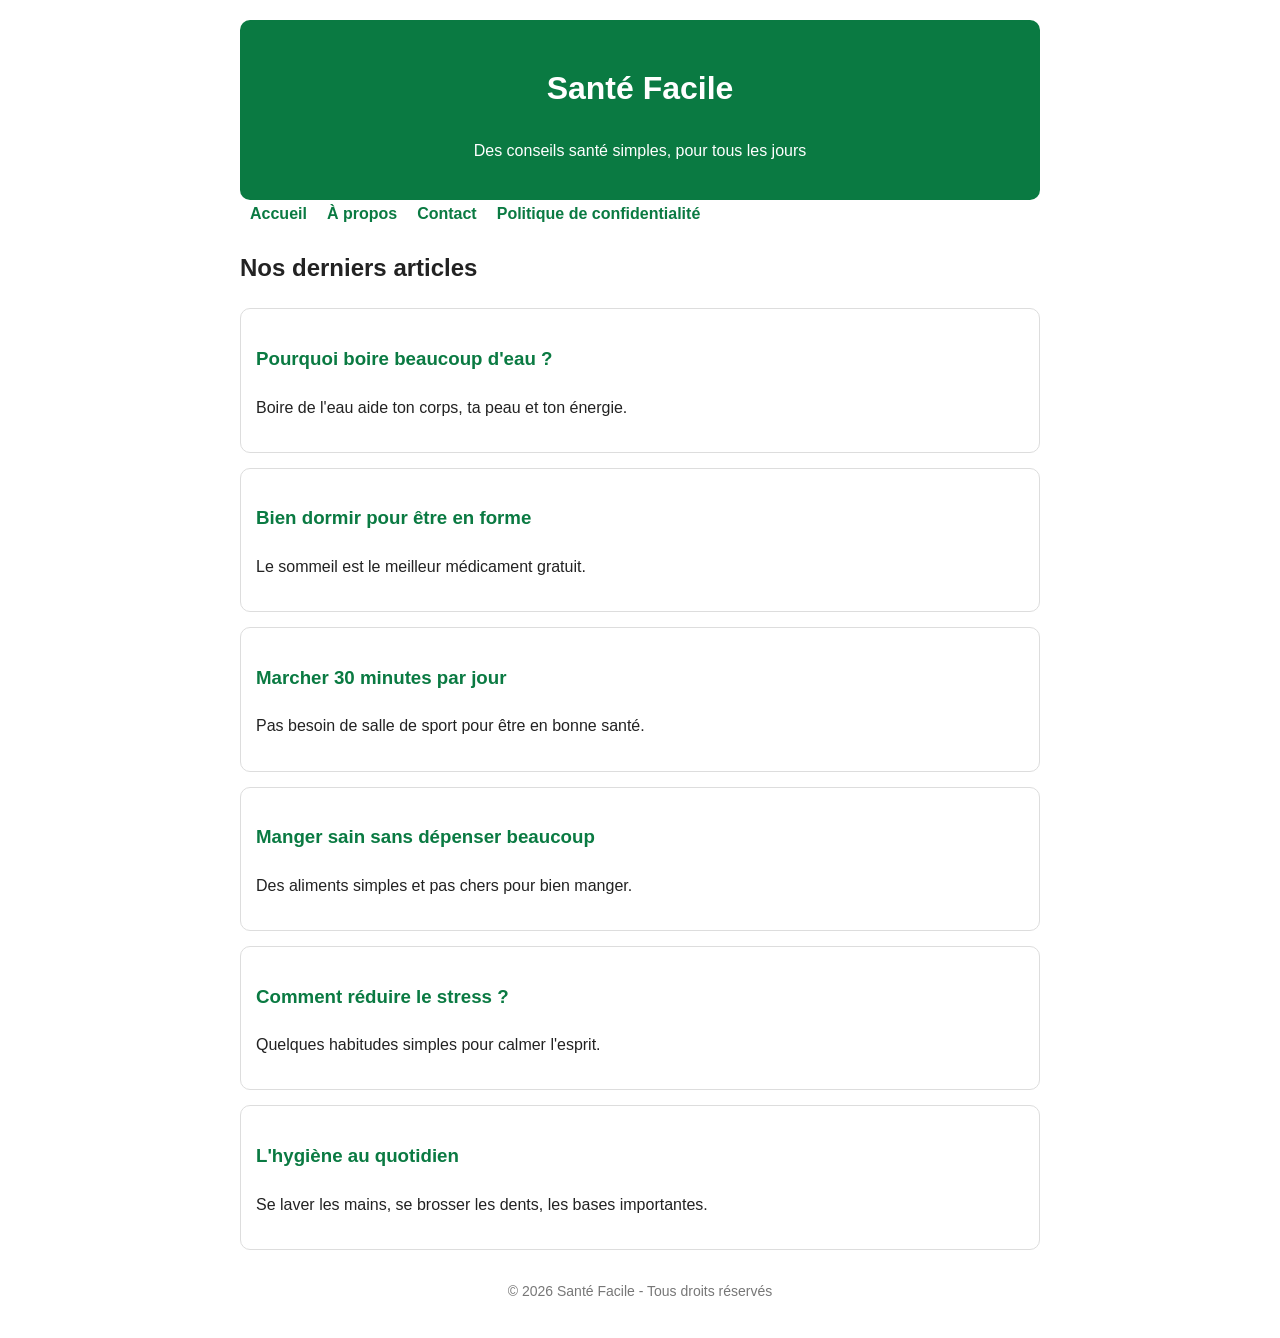
<file: index.html>
<!DOCTYPE html><html lang="fr"><head><meta charset="UTF-8"><meta name="viewport" content="width=device-width,initial-scale=1"><title>Santé Facile - Conseils Santé Simples</title><link rel="stylesheet" href="style.css"></head>
<body>
<header><h1>Santé Facile</h1><p>Des conseils santé simples, pour tous les jours</p></header>
<nav><a href="index.html">Accueil</a><a href="a-propos.html">À propos</a><a href="contact.html">Contact</a><a href="politique.html">Politique de confidentialité</a></nav>
<h2>Nos derniers articles</h2>
<div class="card"><h3><a href="articles/boire-eau.html">Pourquoi boire beaucoup d'eau ?</a></h3><p>Boire de l'eau aide ton corps, ta peau et ton énergie.</p></div>
<div class="card"><h3><a href="articles/dormir.html">Bien dormir pour être en forme</a></h3><p>Le sommeil est le meilleur médicament gratuit.</p></div>
<div class="card"><h3><a href="articles/marcher.html">Marcher 30 minutes par jour</a></h3><p>Pas besoin de salle de sport pour être en bonne santé.</p></div>
<div class="card"><h3><a href="articles/manger-sain.html">Manger sain sans dépenser beaucoup</a></h3><p>Des aliments simples et pas chers pour bien manger.</p></div>
<div class="card"><h3><a href="articles/stress.html">Comment réduire le stress ?</a></h3><p>Quelques habitudes simples pour calmer l'esprit.</p></div>
<div class="card"><h3><a href="articles/hygiene.html">L'hygiène au quotidien</a></h3><p>Se laver les mains, se brosser les dents, les bases importantes.</p></div>
<footer><p>© 2026 Santé Facile - Tous droits réservés</p></footer>
</body></html>
</file>
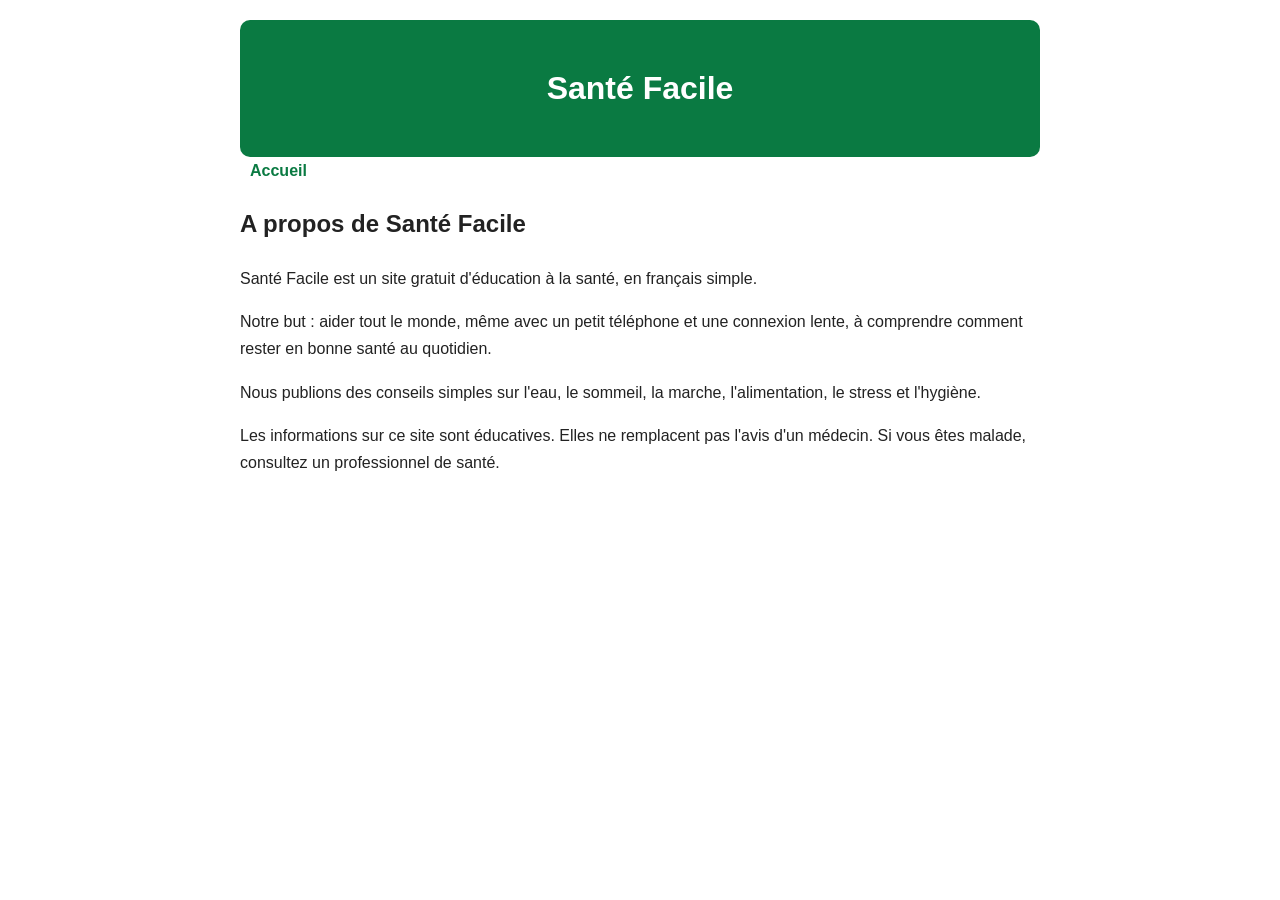
<file: a-propos.html>
<!DOCTYPE html><html lang="fr"><head><meta charset="UTF-8"><meta name="viewport" content="width=device-width,initial-scale=1"><title>A propos - Santé Facile</title><link rel="stylesheet" href="style.css"></head>
<body><header><h1>Santé Facile</h1></header><nav><a href="index.html">Accueil</a></nav>
<h2>A propos de Santé Facile</h2>
<p>Santé Facile est un site gratuit d'éducation à la santé, en français simple.</p>
<p>Notre but : aider tout le monde, même avec un petit téléphone et une connexion lente, à comprendre comment rester en bonne santé au quotidien.</p>
<p>Nous publions des conseils simples sur l'eau, le sommeil, la marche, l'alimentation, le stress et l'hygiène.</p>
<p>Les informations sur ce site sont éducatives. Elles ne remplacent pas l'avis d'un médecin. Si vous êtes malade, consultez un professionnel de santé.</p></body></html>
</file>
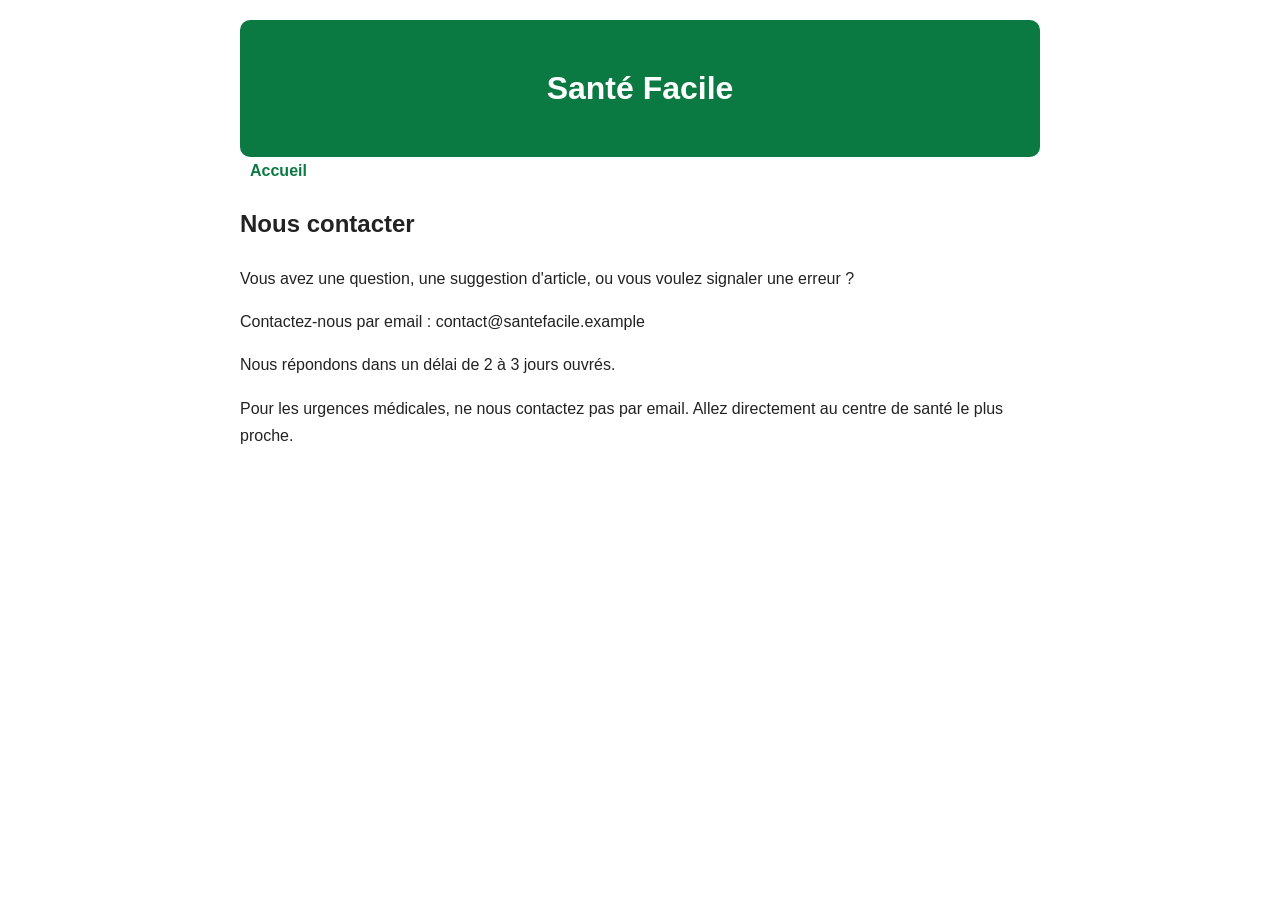
<file: contact.html>
<!DOCTYPE html><html lang="fr"><head><meta charset="UTF-8"><meta name="viewport" content="width=device-width,initial-scale=1"><title>Contact - Santé Facile</title><link rel="stylesheet" href="style.css"></head>
<body><header><h1>Santé Facile</h1></header><nav><a href="index.html">Accueil</a></nav>
<h2>Nous contacter</h2>
<p>Vous avez une question, une suggestion d'article, ou vous voulez signaler une erreur ?</p>
<p>Contactez-nous par email : contact@santefacile.example</p>
<p>Nous répondons dans un délai de 2 à 3 jours ouvrés.</p>
<p>Pour les urgences médicales, ne nous contactez pas par email. Allez directement au centre de santé le plus proche.</p></body></html>
</file>
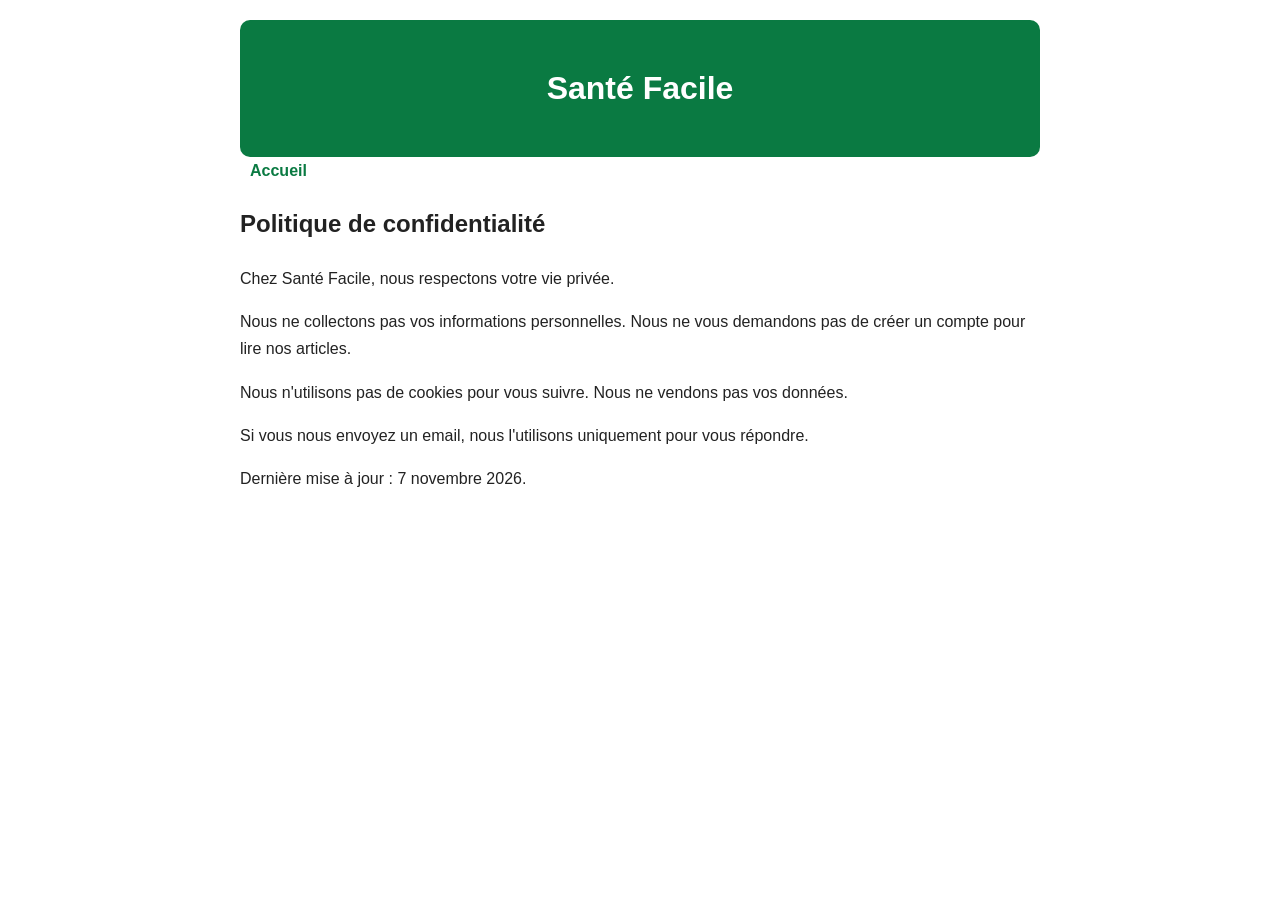
<file: politique.html>
<!DOCTYPE html><html lang="fr"><head><meta charset="UTF-8"><meta name="viewport" content="width=device-width,initial-scale=1"><title>Politique de confidentialité - Santé Facile</title><link rel="stylesheet" href="style.css"></head>
<body><header><h1>Santé Facile</h1></header><nav><a href="index.html">Accueil</a></nav>
<h2>Politique de confidentialité</h2>
<p>Chez Santé Facile, nous respectons votre vie privée.</p>
<p>Nous ne collectons pas vos informations personnelles. Nous ne vous demandons pas de créer un compte pour lire nos articles.</p>
<p>Nous n'utilisons pas de cookies pour vous suivre. Nous ne vendons pas vos données.</p>
<p>Si vous nous envoyez un email, nous l'utilisons uniquement pour vous répondre.</p>
<p>Dernière mise à jour : 7 novembre 2026.</p></body></html>
</file>
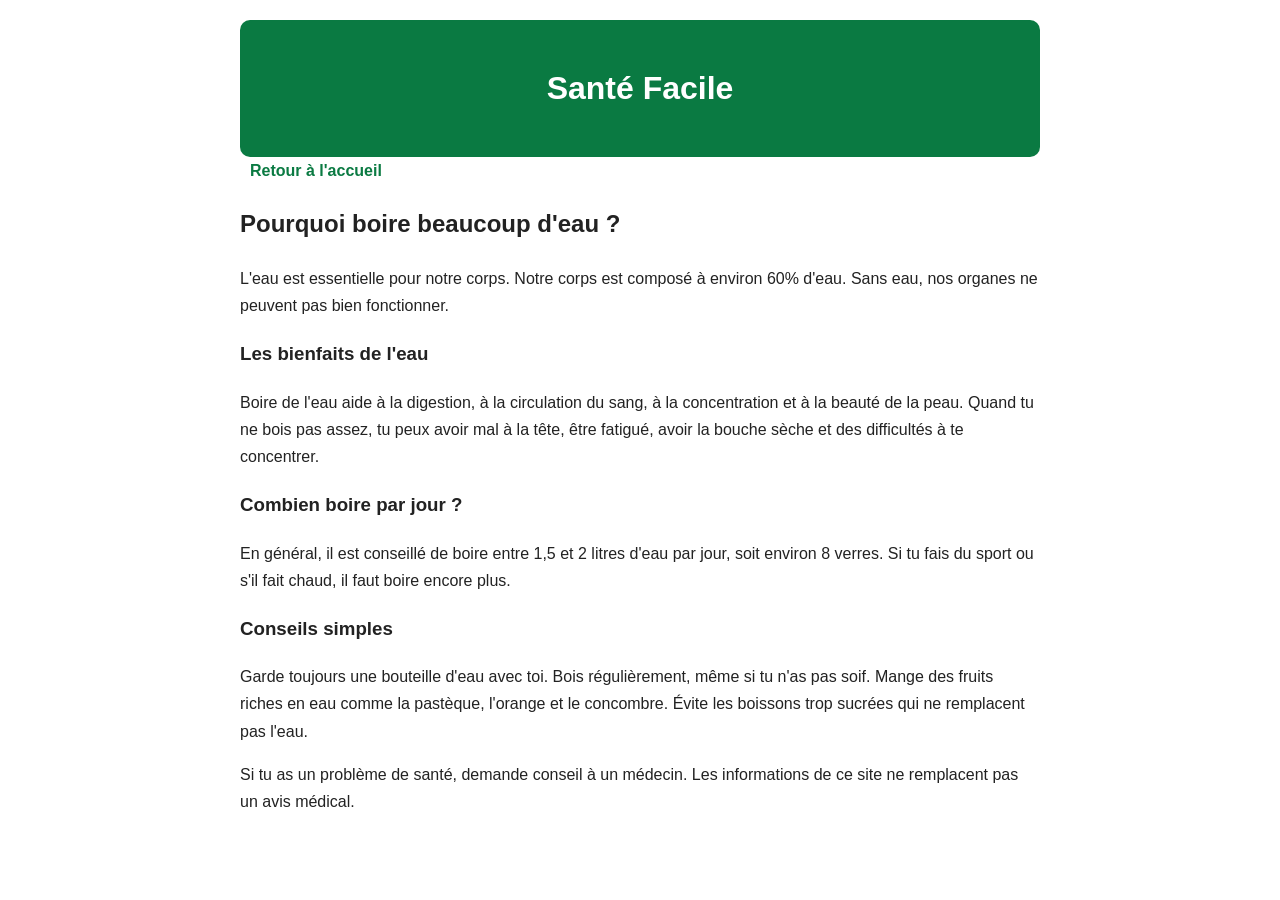
<file: articles/boire-eau.html>
<!DOCTYPE html><html lang="fr"><head><meta charset="UTF-8"><meta name="viewport" content="width=device-width,initial-scale=1"><title>Pourquoi boire beaucoup d'eau ? - Santé Facile</title><link rel="stylesheet" href="../style.css"></head>
<body><header><h1>Santé Facile</h1></header><nav><a href="../index.html">Retour à l'accueil</a></nav>
<h2>Pourquoi boire beaucoup d'eau ?</h2>
<p>L'eau est essentielle pour notre corps. Notre corps est composé à environ 60% d'eau. Sans eau, nos organes ne peuvent pas bien fonctionner.</p>
<h3>Les bienfaits de l'eau</h3>
<p>Boire de l'eau aide à la digestion, à la circulation du sang, à la concentration et à la beauté de la peau. Quand tu ne bois pas assez, tu peux avoir mal à la tête, être fatigué, avoir la bouche sèche et des difficultés à te concentrer.</p>
<h3>Combien boire par jour ?</h3>
<p>En général, il est conseillé de boire entre 1,5 et 2 litres d'eau par jour, soit environ 8 verres. Si tu fais du sport ou s'il fait chaud, il faut boire encore plus.</p>
<h3>Conseils simples</h3>
<p>Garde toujours une bouteille d'eau avec toi. Bois régulièrement, même si tu n'as pas soif. Mange des fruits riches en eau comme la pastèque, l'orange et le concombre. Évite les boissons trop sucrées qui ne remplacent pas l'eau.</p>
<p>Si tu as un problème de santé, demande conseil à un médecin. Les informations de ce site ne remplacent pas un avis médical.</p></body></html>
</file>
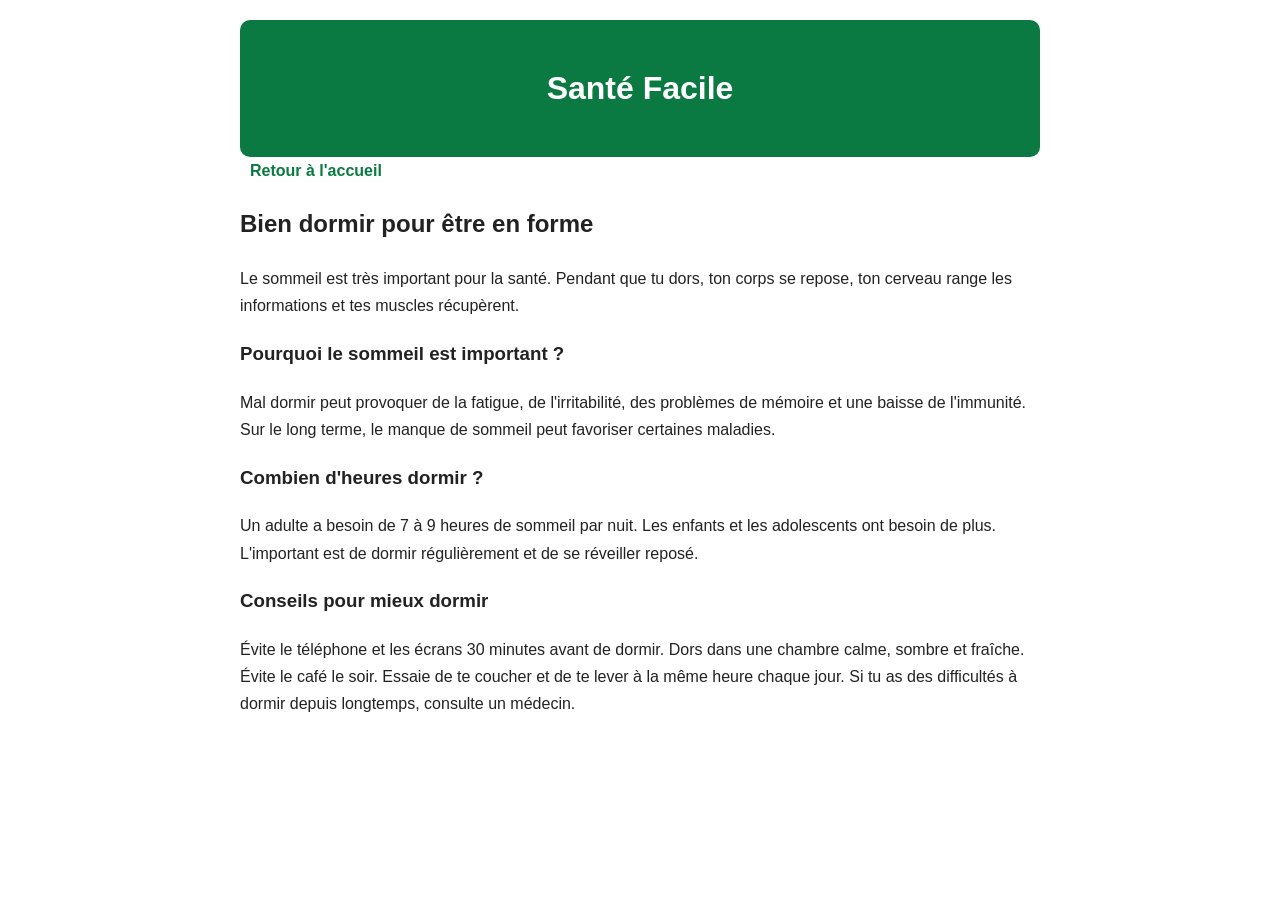
<file: articles/dormir.html>
<!DOCTYPE html><html lang="fr"><head><meta charset="UTF-8"><meta name="viewport" content="width=device-width,initial-scale=1"><title>Bien dormir - Santé Facile</title><link rel="stylesheet" href="../style.css"></head>
<body><header><h1>Santé Facile</h1></header><nav><a href="../index.html">Retour à l'accueil</a></nav>
<h2>Bien dormir pour être en forme</h2>
<p>Le sommeil est très important pour la santé. Pendant que tu dors, ton corps se repose, ton cerveau range les informations et tes muscles récupèrent.</p>
<h3>Pourquoi le sommeil est important ?</h3>
<p>Mal dormir peut provoquer de la fatigue, de l'irritabilité, des problèmes de mémoire et une baisse de l'immunité. Sur le long terme, le manque de sommeil peut favoriser certaines maladies.</p>
<h3>Combien d'heures dormir ?</h3>
<p>Un adulte a besoin de 7 à 9 heures de sommeil par nuit. Les enfants et les adolescents ont besoin de plus. L'important est de dormir régulièrement et de se réveiller reposé.</p>
<h3>Conseils pour mieux dormir</h3>
<p>Évite le téléphone et les écrans 30 minutes avant de dormir. Dors dans une chambre calme, sombre et fraîche. Évite le café le soir. Essaie de te coucher et de te lever à la même heure chaque jour. Si tu as des difficultés à dormir depuis longtemps, consulte un médecin.</p></body></html>
</file>
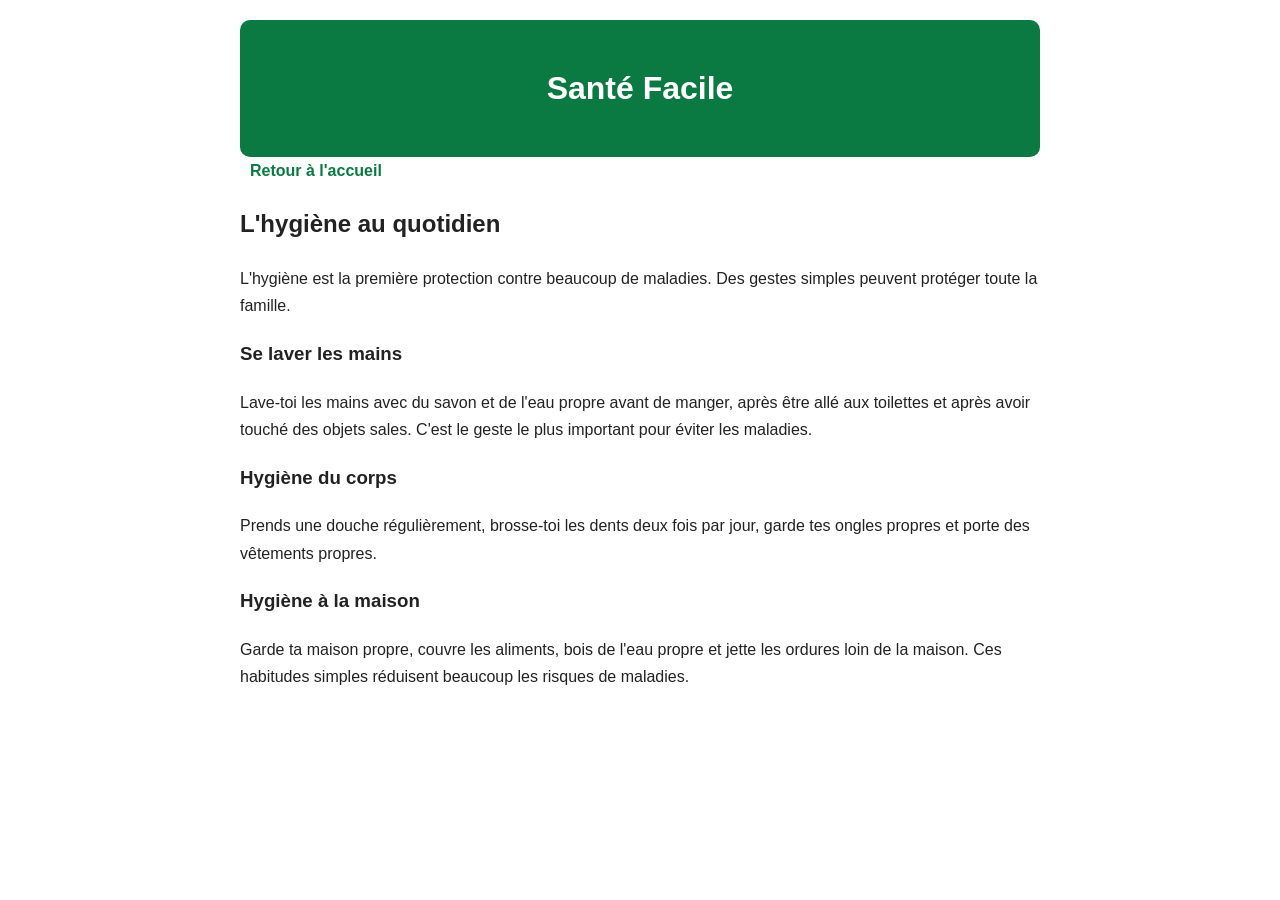
<file: articles/hygiene.html>
<!DOCTYPE html><html lang="fr"><head><meta charset="UTF-8"><meta name="viewport" content="width=device-width,initial-scale=1"><title>Hygiène - Santé Facile</title><link rel="stylesheet" href="../style.css"></head>
<body><header><h1>Santé Facile</h1></header><nav><a href="../index.html">Retour à l'accueil</a></nav>
<h2>L'hygiène au quotidien</h2>
<p>L'hygiène est la première protection contre beaucoup de maladies. Des gestes simples peuvent protéger toute la famille.</p>
<h3>Se laver les mains</h3>
<p>Lave-toi les mains avec du savon et de l'eau propre avant de manger, après être allé aux toilettes et après avoir touché des objets sales. C'est le geste le plus important pour éviter les maladies.</p>
<h3>Hygiène du corps</h3>
<p>Prends une douche régulièrement, brosse-toi les dents deux fois par jour, garde tes ongles propres et porte des vêtements propres.</p>
<h3>Hygiène à la maison</h3>
<p>Garde ta maison propre, couvre les aliments, bois de l'eau propre et jette les ordures loin de la maison. Ces habitudes simples réduisent beaucoup les risques de maladies.</p></body></html>
</file>
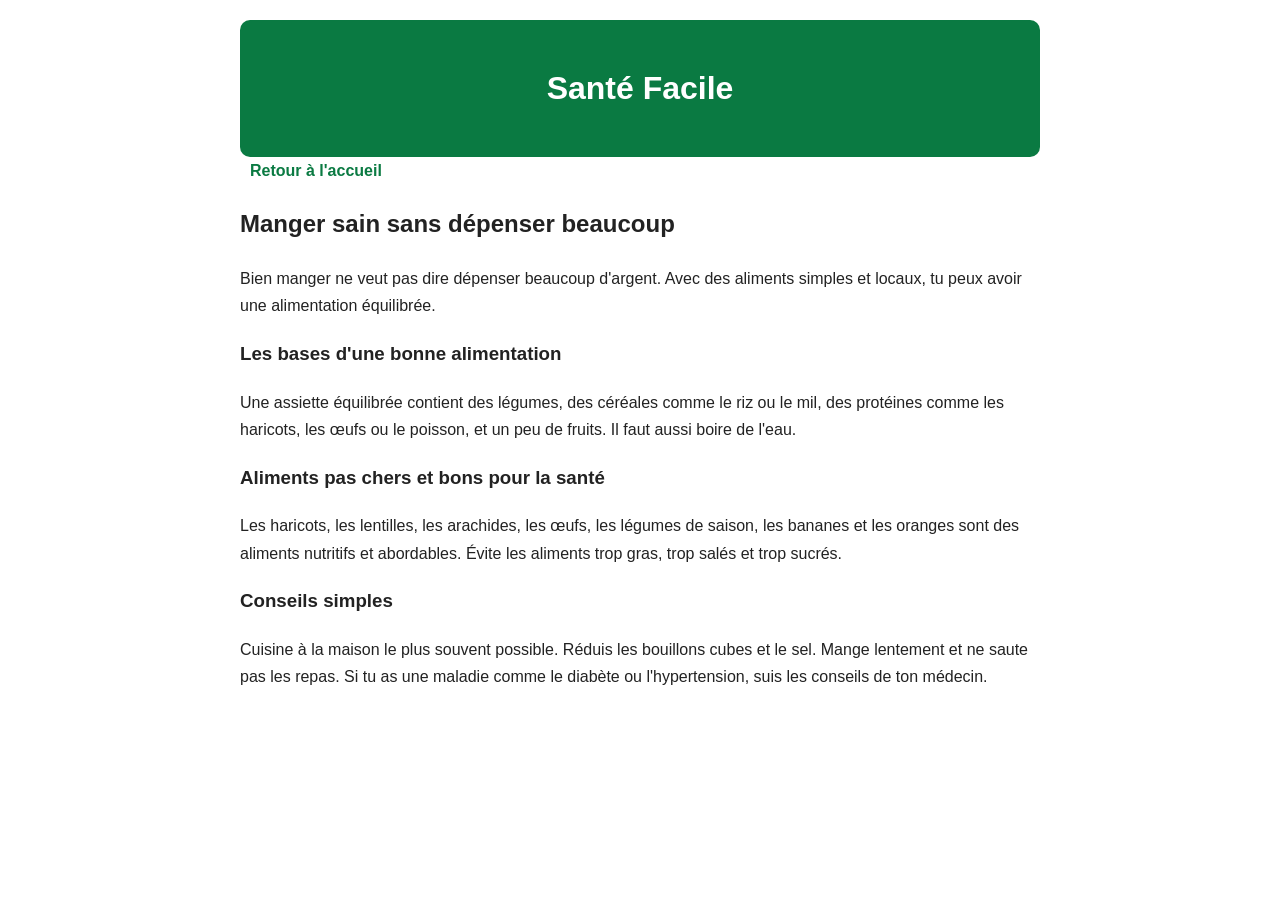
<file: articles/manger-sain.html>
<!DOCTYPE html><html lang="fr"><head><meta charset="UTF-8"><meta name="viewport" content="width=device-width,initial-scale=1"><title>Manger sain - Santé Facile</title><link rel="stylesheet" href="../style.css"></head>
<body><header><h1>Santé Facile</h1></header><nav><a href="../index.html">Retour à l'accueil</a></nav>
<h2>Manger sain sans dépenser beaucoup</h2>
<p>Bien manger ne veut pas dire dépenser beaucoup d'argent. Avec des aliments simples et locaux, tu peux avoir une alimentation équilibrée.</p>
<h3>Les bases d'une bonne alimentation</h3>
<p>Une assiette équilibrée contient des légumes, des céréales comme le riz ou le mil, des protéines comme les haricots, les œufs ou le poisson, et un peu de fruits. Il faut aussi boire de l'eau.</p>
<h3>Aliments pas chers et bons pour la santé</h3>
<p>Les haricots, les lentilles, les arachides, les œufs, les légumes de saison, les bananes et les oranges sont des aliments nutritifs et abordables. Évite les aliments trop gras, trop salés et trop sucrés.</p>
<h3>Conseils simples</h3>
<p>Cuisine à la maison le plus souvent possible. Réduis les bouillons cubes et le sel. Mange lentement et ne saute pas les repas. Si tu as une maladie comme le diabète ou l'hypertension, suis les conseils de ton médecin.</p></body></html>
</file>
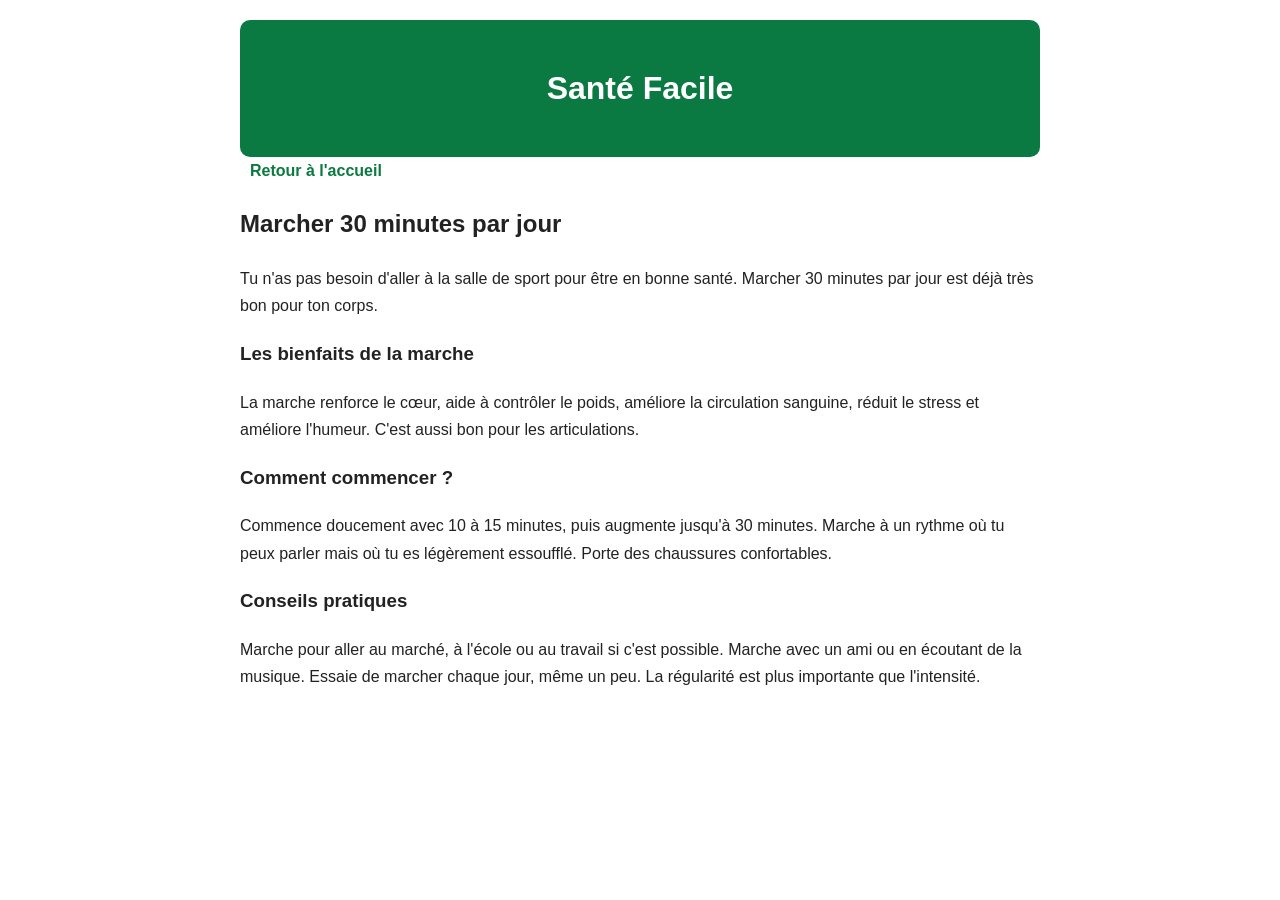
<file: articles/marcher.html>
<!DOCTYPE html><html lang="fr"><head><meta charset="UTF-8"><meta name="viewport" content="width=device-width,initial-scale=1"><title>Marcher 30 minutes - Santé Facile</title><link rel="stylesheet" href="../style.css"></head>
<body><header><h1>Santé Facile</h1></header><nav><a href="../index.html">Retour à l'accueil</a></nav>
<h2>Marcher 30 minutes par jour</h2>
<p>Tu n'as pas besoin d'aller à la salle de sport pour être en bonne santé. Marcher 30 minutes par jour est déjà très bon pour ton corps.</p>
<h3>Les bienfaits de la marche</h3>
<p>La marche renforce le cœur, aide à contrôler le poids, améliore la circulation sanguine, réduit le stress et améliore l'humeur. C'est aussi bon pour les articulations.</p>
<h3>Comment commencer ?</h3>
<p>Commence doucement avec 10 à 15 minutes, puis augmente jusqu'à 30 minutes. Marche à un rythme où tu peux parler mais où tu es légèrement essoufflé. Porte des chaussures confortables.</p>
<h3>Conseils pratiques</h3>
<p>Marche pour aller au marché, à l'école ou au travail si c'est possible. Marche avec un ami ou en écoutant de la musique. Essaie de marcher chaque jour, même un peu. La régularité est plus importante que l'intensité.</p></body></html>
</file>
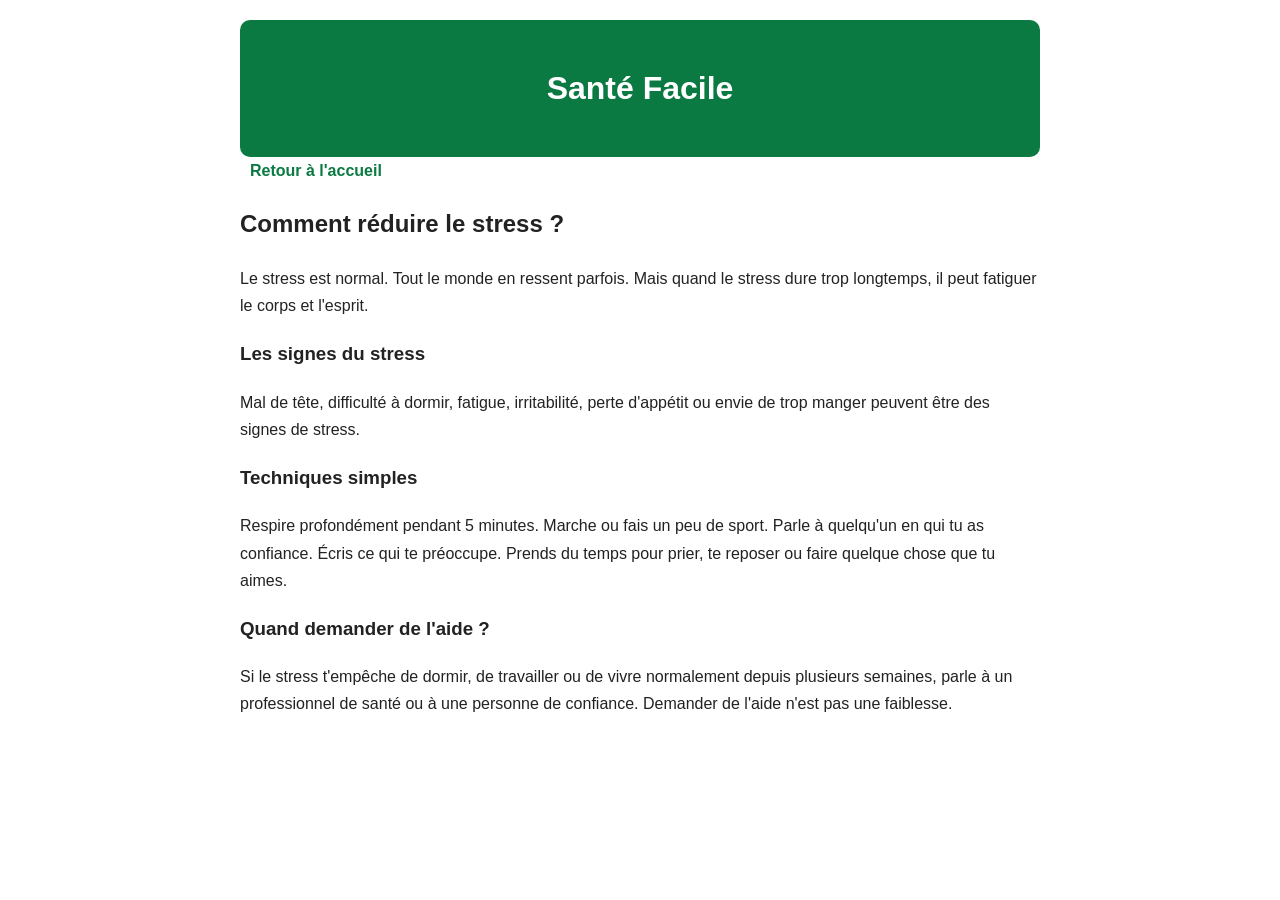
<file: articles/stress.html>
<!DOCTYPE html><html lang="fr"><head><meta charset="UTF-8"><meta name="viewport" content="width=device-width,initial-scale=1"><title>Réduire le stress - Santé Facile</title><link rel="stylesheet" href="../style.css"></head>
<body><header><h1>Santé Facile</h1></header><nav><a href="../index.html">Retour à l'accueil</a></nav>
<h2>Comment réduire le stress ?</h2>
<p>Le stress est normal. Tout le monde en ressent parfois. Mais quand le stress dure trop longtemps, il peut fatiguer le corps et l'esprit.</p>
<h3>Les signes du stress</h3>
<p>Mal de tête, difficulté à dormir, fatigue, irritabilité, perte d'appétit ou envie de trop manger peuvent être des signes de stress.</p>
<h3>Techniques simples</h3>
<p>Respire profondément pendant 5 minutes. Marche ou fais un peu de sport. Parle à quelqu'un en qui tu as confiance. Écris ce qui te préoccupe. Prends du temps pour prier, te reposer ou faire quelque chose que tu aimes.</p>
<h3>Quand demander de l'aide ?</h3>
<p>Si le stress t'empêche de dormir, de travailler ou de vivre normalement depuis plusieurs semaines, parle à un professionnel de santé ou à une personne de confiance. Demander de l'aide n'est pas une faiblesse.</p></body></html>
</file>
<file: style.css>
body{font-family:Arial,sans-serif;max-width:800px;margin:auto;padding:20px;line-height:1.7;color:#222}
header{background:#0a7a42;color:white;padding:20px;border-radius:10px;text-align:center}
a{color:#0a7a42;text-decoration:none}
nav a{margin:0 10px;font-weight:bold}
.card{border:1px solid #ddd;padding:15px;border-radius:10px;margin:15px 0}
footer{margin-top:30px;text-align:center;color:#777;font-size:14px}
</file>
